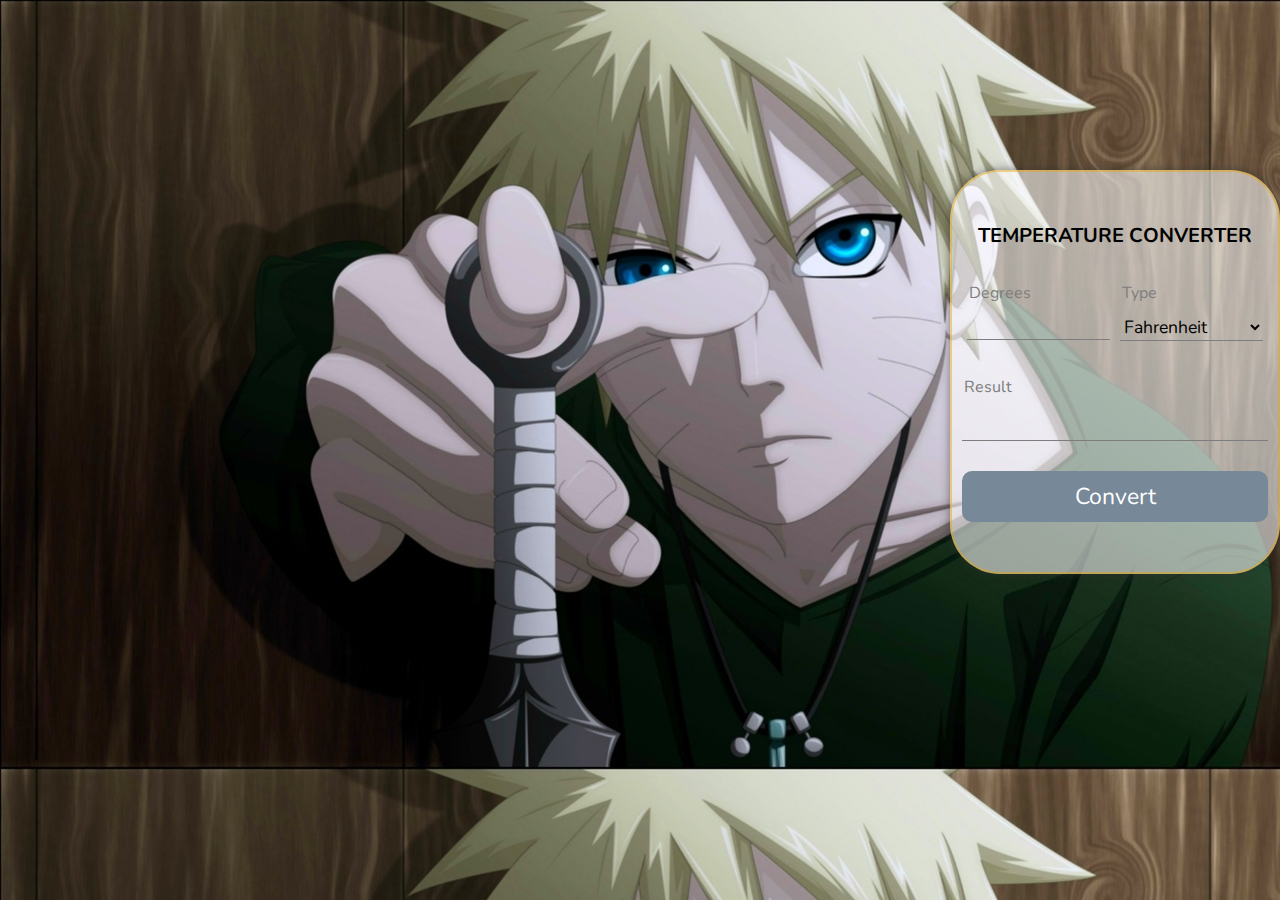
<file: 01_temperature convert/index.html>
<!DOCTYPE html>
<html lang="en">
  <head>
    <meta charset="UTF-8" />
    <meta http-equiv="X-UA-Compatible" content="IE=edge" />

    <meta name="viewport" content="width=device-width, initial-scale=1.0" />
    <title>Temprature Converter:Naruto edtion</title>
    <link rel="icon" type="image/x-icon" href="icons8-naruto-64.png" />
    <link rel="stylesheet" href="index.css" />
  </head>
  <body>
    <div
      class="container"
      class="container"
      style="margin-left: 950px; margin-top: 170px"
    >
      <div class="hedding">TEMPERATURE CONVERTER</div>
      <div class="boxcontainer">
        <div class="box">
          <p>Degrees</p>
          <input type="number" class="value-1" />
        </div>
        <div class="box">
          <p>Type</p>
          <select name="" id="unit" class="unit1">
            <option value="Fahrenheit">Fahrenheit</option>
            <option value="Celsius">Celsious</option>
          </select>
        </div>
      </div>
      <div class="valuecontainer">
        <p>Result</p>
        <div class="value"></div>
      </div>
      <button class="button">Convert</button>
    </div>
    <script src="index.js"></script>
  </body>
</html>
</file>
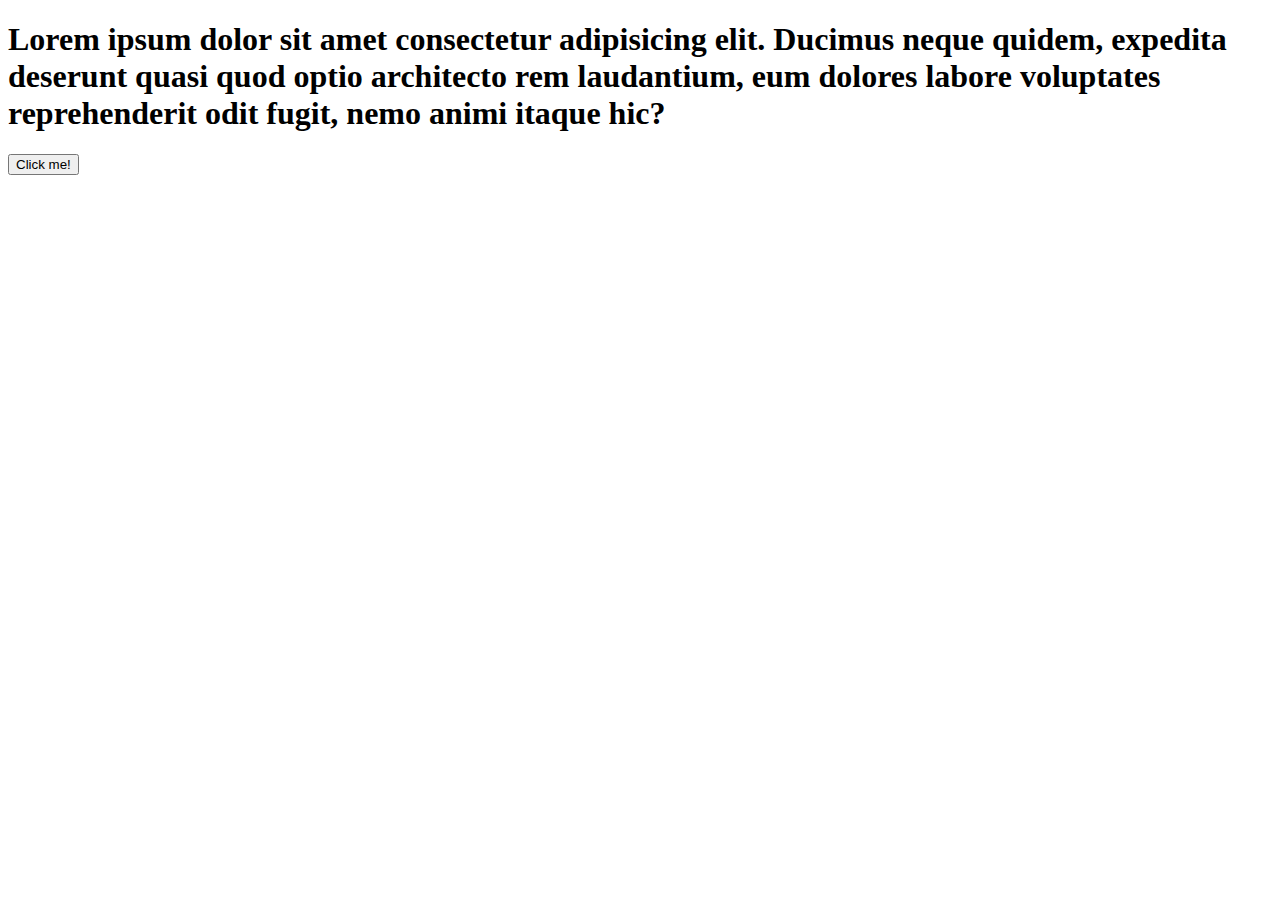
<file: 03_radom_joke_generator/index.html>
<!DOCTYPE html>
<html lang="en">
  <head>
    <meta charset="UTF-8" />
    <meta http-equiv="X-UA-Compatible" content="IE=edge" />
    <meta name="viewport" content="width=device-width, initial-scale=1.0" />
    <title>Document</title>
  </head>
  <body>
    <h1 class="data">
      Lorem ipsum dolor sit amet consectetur adipisicing elit. Ducimus neque
      quidem, expedita deserunt quasi quod optio architecto rem laudantium, eum
      dolores labore voluptates reprehenderit odit fugit, nemo animi itaque hic?
    </h1>
    <button class="button">Click me!</button>
    <script src="index.js"></script>
  </body>
</html>
</file>
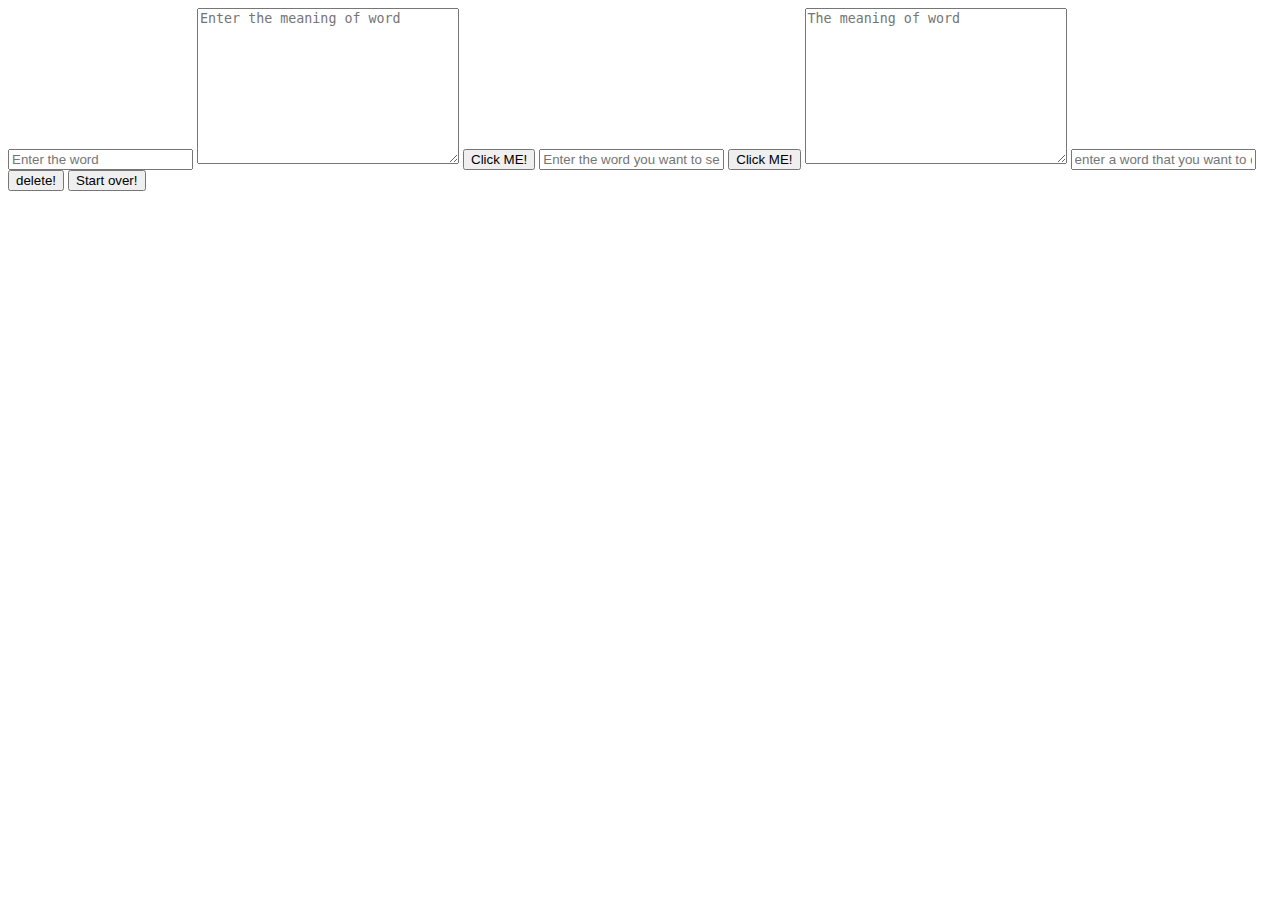
<file: 04_dictionary/index.html>
<!DOCTYPE html>
<html lang="en">
  <head>
    <meta charset="UTF-8" />
    <meta http-equiv="X-UA-Compatible" content="IE=edge" />
    <meta name="viewport" content="width=device-width, initial-scale=1.0" />
    <title>Dictionary</title>
    <link rel="icon" type="image/x-icon" href="/icons8-dictionary-30.png" />
  </head>
  <body>
    <input type="text" placeholder="Enter the word" class="inputword" />
    <textarea
      name=""
      id=""
      cols="30"
      rows="10"
      placeholder="Enter the meaning of word"
      class="inputmeaning"
    ></textarea>
    <button class="inputbutton">Click ME!</button>
    <input
      type="text"
      placeholder="Enter the word you want to search"
      class="wordsearch"
    />
    <button class="searchbutton">Click ME!</button>
    <textarea
      name=""
      id=""
      cols="30"
      rows="10"
      placeholder="The meaning of word"
      class="meaningarea"
    ></textarea>
    <input
      type="text"
      class="worddelete"
      placeholder="enter a word that you want to delete"
    />
    <button class="deletebutton">delete!</button>
    <button class="clean">Start over!</button>
    <script src="dictionary.js"></script>
  </body>
</html>
</file>
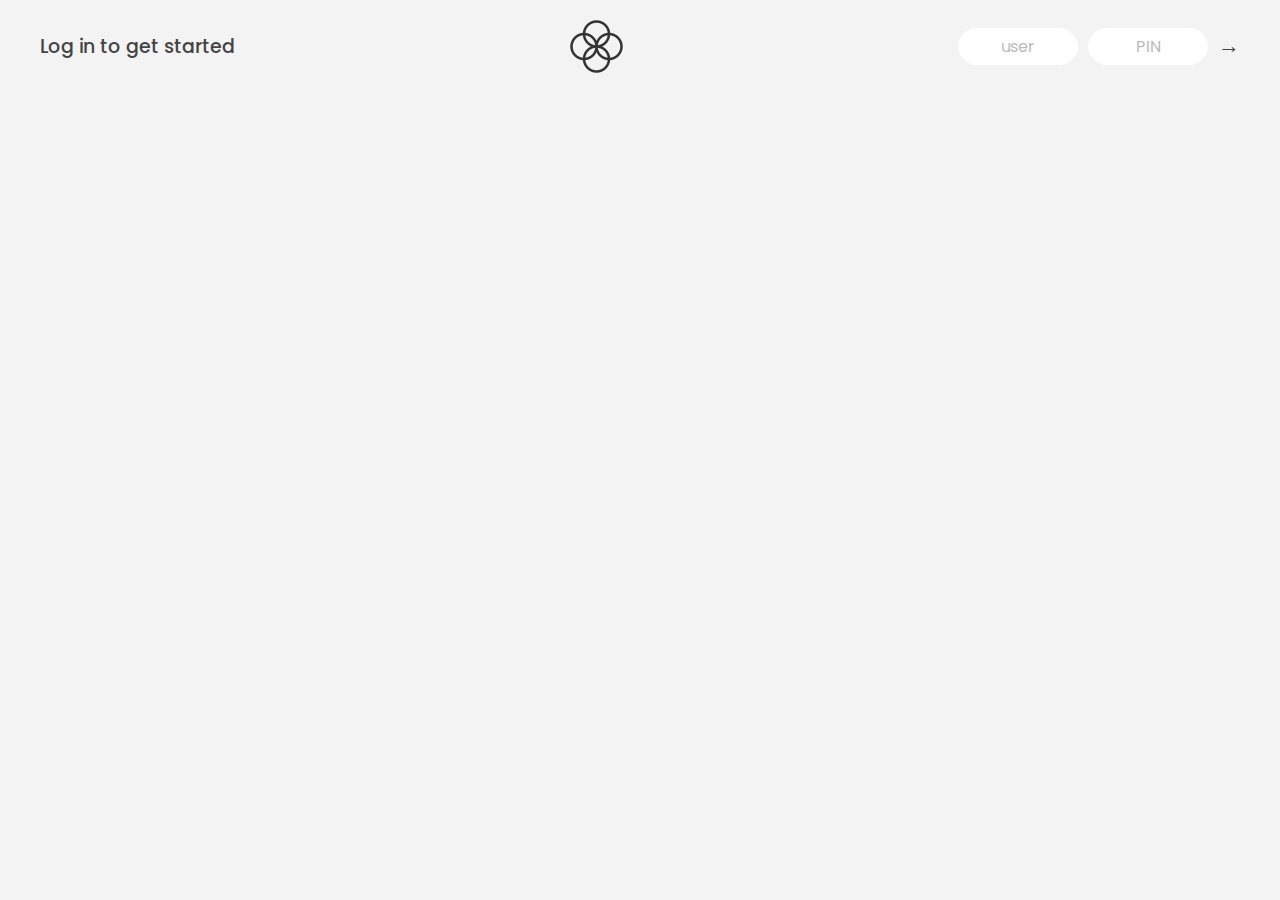
<file: Bankist Application/index.html>
<!DOCTYPE html>
<html lang="en">
  <head>
    <meta charset="UTF-8" />
    <meta name="viewport" content="width=device-width, initial-scale=1.0" />
    <meta http-equiv="X-UA-Compatible" content="ie=edge" />
    <link rel="shortcut icon" type="image/png" href="/icon.png" />

    <link
      href="https://fonts.googleapis.com/css?family=Poppins:400,500,600&display=swap"
      rel="stylesheet"
    />

    <link rel="stylesheet" href="style.css" />
    <title>Bankist</title>
  </head>
  <body>
    <!-- TOP NAVIGATION -->
    <nav>
      <p class="welcome">Log in to get started</p>
      <img src="logo.png" alt="Logo" class="logo" />
      <form class="login">
        <input
          type="text"
          placeholder="user"
          class="login__input login__input--user"
        />
        <!-- In practice, use type="password" -->
        <input
          type="text"
          placeholder="PIN"
          maxlength="4"
          class="login__input login__input--pin"
        />
        <button class="login__btn">&rarr;</button>
      </form>
    </nav>

    <main class="app">
      <!-- BALANCE -->
      <div class="balance">
        <div>
          <p class="balance__label">Current balance</p>
          <p class="balance__date">
            As of <span class="date">05/03/2037</span>
          </p>
        </div>
        <p class="balance__value">0000₹</p>
      </div>

      <!-- MOVEMENTS -->
      <div class="movements">
        <div class="movements__row">
          <div class="movements__type movements__type--deposit">2 deposit</div>
          <div class="movements__date">3 days ago</div>
          <div class="movements__value">4 000€</div>
        </div>
        <div class="movements__row">
          <div class="movements__type movements__type--withdrawal">
            1 withdrawal
          </div>
          <div class="movements__date">24/01/2037</div>
          <div class="movements__value">-378€</div>
        </div>
      </div>

      <!-- SUMMARY -->
      <div class="summary">
        <p class="summary__label">In</p>
        <p class="summary__value summary__value--in">0000€</p>
        <p class="summary__label">Out</p>
        <p class="summary__value summary__value--out">0000€</p>
        <p class="summary__label">Interest</p>
        <p class="summary__value summary__value--interest">0000€</p>
        <button class="btn--sort">&downarrow; SORT</button>
      </div>

      <!-- OPERATION: TRANSFERS -->
      <div class="operation operation--transfer">
        <h2>Transfer money</h2>
        <form class="form form--transfer">
          <input type="text" class="form__input form__input--to" />
          <input type="number" class="form__input form__input--amount" />
          <button class="form__btn form__btn--transfer">&rarr;</button>
          <label class="form__label">Transfer to</label>
          <label class="form__label">Amount</label>
        </form>
      </div>

      <!-- OPERATION: LOAN -->
      <div class="operation operation--loan">
        <h2>Request loan</h2>
        <form class="form form--loan">
          <input type="number" class="form__input form__input--loan-amount" />
          <button class="form__btn form__btn--loan">&rarr;</button>
          <label class="form__label form__label--loan">Amount</label>
        </form>
      </div>

      <!-- OPERATION: CLOSE -->
      <div class="operation operation--close">
        <h2>Close account</h2>
        <form class="form form--close">
          <input type="text" class="form__input form__input--user" />
          <input
            type="password"
            maxlength="6"
            class="form__input form__input--pin"
          />
          <button class="form__btn form__btn--close">&rarr;</button>
          <label class="form__label">Confirm user</label>
          <label class="form__label">Confirm PIN</label>
        </form>
      </div>

      <!-- LOGOUT TIMER -->
      <p class="logout-timer">
        You will be logged out in <span class="timer">05:00</span>
      </p>
    </main>

    <!-- <footer>
      &copy; by Jonas Schmedtmann. Don't claim as your own :)
    </footer> -->

    <script src="script.js"></script>
  </body>
</html>
</file>
<file: 01_temperature convert/index.css>
@import url("https://fonts.googleapis.com/css2?family=Nunito:wght@200;300;400;600&display=swap");

* {
  margin: 0px;
  padding: 0;
  box-sizing: border-box;
  font-family: "Nunito", sans-serif;
}

body {
  display: flex;
  align-items: center;
  justify-content: center;
  /* padding-top: 20vh; */

  background-image: url("imgonline-com-ua-resize-WNuNIjXyps0EQz.jpg");
  background-color: #cccccc;
}

.container {
  width: 350px;
  border: 2px solid rgba(230, 167, 23, 0.486);
  background-color: rgba(255, 255, 255, 0.572);
  border-radius: 50px;
  padding: 50px 10px;
  box-shadow: 0px 0px 10px rgba(50, 49, 49, 0.6);
  height: auto;
  margin-left: -34rem;
  margin-top: -8rem;
}

.hedding {
  font-size: 20px;
  text-align: center;
  margin-bottom: 18px;
  font-weight: bold;
}

.boxcontainer {
  display: flex;
}

p {
  font-size: 1rem;
  color: rgb(126, 125, 125);
  padding: 5px 2px;
}

.box {
  width: 50%;
  padding: 10px 5px;
}

.value-1,
#unit {
  width: 100%;
  font-size: 22px;
  border: none;
  background-color: transparent;
  outline: none;
  border-bottom: 1px solid rgb(126, 125, 125);
}

#unit {
  font-size: 1.1rem;
  margin-top: 4.5px;
}

.valuecontainer {
  margin: 10px 0;
  margin-top: 20px;
}

.value {
  width: 100%;
  height: 30px;
  margin: 8px 0;
  font-size: 1.4rem;
  border-bottom: 1px solid rgb(126, 125, 125);
}

.button {
  width: 100%;
  height: auto;
  font-size: 23px;
  color: white;
  background-color: lightslategrey;
  border-radius: 10px;
  padding: 10px;
  border: none;
  cursor: pointer;
  margin: 20px 0 0 0;
}
</file>
<file: Bankist Application/style.css>
/*
 * Use this CSS to learn some intersting techniques,
 * in case you're wondering how I built the UI.
 * Have fun! 😁
 */

* {
  margin: 0;
  padding: 0;
  box-sizing: inherit;
}

html {
  font-size: 62.5%;
  box-sizing: border-box;
}

body {
  font-family: 'Poppins', sans-serif;
  color: #444;
  background-color: #f3f3f3;
  height: 100vh;
  padding: 2rem;
}

nav {
  display: flex;
  justify-content: space-between;
  align-items: center;
  padding: 0 2rem;
}

.welcome {
  font-size: 1.9rem;
  font-weight: 500;
}

.logo {
  height: 5.25rem;
}

.login {
  display: flex;
}

.login__input {
  border: none;
  padding: 0.5rem 2rem;
  font-size: 1.6rem;
  font-family: inherit;
  text-align: center;
  width: 12rem;
  border-radius: 10rem;
  margin-right: 1rem;
  color: inherit;
  border: 1px solid #fff;
  transition: all 0.3s;
}

.login__input:focus {
  outline: none;
  border: 1px solid #ccc;
}

.login__input::placeholder {
  color: #bbb;
}

.login__btn {
  border: none;
  background: none;
  font-size: 2.2rem;
  color: inherit;
  cursor: pointer;
  transition: all 0.3s;
}

.login__btn:hover,
.login__btn:focus,
.btn--sort:hover,
.btn--sort:focus {
  outline: none;
  color: #777;
}

/* MAIN */
.app {
  position: relative;
  max-width: 100rem;
  margin: 4rem auto;
  display: grid;
  grid-template-columns: 4fr 3fr;
  grid-template-rows: auto repeat(3, 15rem) auto;
  gap: 2rem;

  /* NOTE This creates the fade in/out anumation */
  opacity: 0;
  transition: all 1s;
}

.balance {
  grid-column: 1 / span 2;
  display: flex;
  align-items: flex-end;
  justify-content: space-between;
  margin-bottom: 2rem;
}

.balance__label {
  font-size: 2.2rem;
  font-weight: 500;
  margin-bottom: -0.2rem;
}

.balance__date {
  font-size: 1.4rem;
  color: #888;
}

.balance__value {
  font-size: 4.5rem;
  font-weight: 400;
}

/* MOVEMENTS */
.movements {
  grid-row: 2 / span 3;
  background-color: #fff;
  border-radius: 1rem;
  overflow: scroll;
}

.movements__row {
  padding: 2.25rem 4rem;
  display: flex;
  align-items: center;
  border-bottom: 1px solid #eee;
}

.movements__type {
  font-size: 1.1rem;
  text-transform: uppercase;
  font-weight: 500;
  color: #fff;
  padding: 0.1rem 1rem;
  border-radius: 10rem;
  margin-right: 2rem;
}

.movements__date {
  font-size: 1.1rem;
  text-transform: uppercase;
  font-weight: 500;
  color: #666;
}

.movements__type--deposit {
  background-image: linear-gradient(to top left, #39b385, #9be15d);
}

.movements__type--withdrawal {
  background-image: linear-gradient(to top left, #e52a5a, #ff585f);
}

.movements__value {
  font-size: 1.7rem;
  margin-left: auto;
}

/* SUMMARY */
.summary {
  grid-row: 5 / 6;
  display: flex;
  align-items: baseline;
  padding: 0 0.3rem;
  margin-top: 1rem;
}

.summary__label {
  font-size: 1.2rem;
  font-weight: 500;
  text-transform: uppercase;
  margin-right: 0.8rem;
}

.summary__value {
  font-size: 2.2rem;
  margin-right: 2.5rem;
}

.summary__value--in,
.summary__value--interest {
  color: #66c873;
}

.summary__value--out {
  color: #f5465d;
}

.btn--sort {
  margin-left: auto;
  border: none;
  background: none;
  font-size: 1.3rem;
  font-weight: 500;
  cursor: pointer;
}

/* OPERATIONS */
.operation {
  border-radius: 1rem;
  padding: 3rem 4rem;
  color: #333;
}

.operation--transfer {
  background-image: linear-gradient(to top left, #ffb003, #ffcb03);
}

.operation--loan {
  background-image: linear-gradient(to top left, #39b385, #9be15d);
}

.operation--close {
  background-image: linear-gradient(to top left, #e52a5a, #ff585f);
}

h2 {
  margin-bottom: 1.5rem;
  font-size: 1.7rem;
  font-weight: 600;
  color: #333;
}

.form {
  display: grid;
  grid-template-columns: 2.5fr 2.5fr 1fr;
  grid-template-rows: auto auto;
  gap: 0.4rem 1rem;
}

/* Exceptions for interst */
.form.form--loan {
  grid-template-columns: 2.5fr 1fr 2.5fr;
}
.form__label--loan {
  grid-row: 2;
}
/* End exceptions */

.form__input {
  width: 100%;
  border: none;
  background-color: rgba(255, 255, 255, 0.4);
  font-family: inherit;
  font-size: 1.5rem;
  text-align: center;
  color: #333;
  padding: 0.3rem 1rem;
  border-radius: 0.7rem;
  transition: all 0.3s;
}

.form__input:focus {
  outline: none;
  background-color: rgba(255, 255, 255, 0.6);
}

.form__label {
  font-size: 1.3rem;
  text-align: center;
}

.form__btn {
  border: none;
  border-radius: 0.7rem;
  font-size: 1.8rem;
  background-color: #fff;
  cursor: pointer;
  transition: all 0.3s;
}

.form__btn:focus {
  outline: none;
  background-color: rgba(255, 255, 255, 0.8);
}

.logout-timer {
  padding: 0 0.3rem;
  margin-top: 1.9rem;
  text-align: right;
  font-size: 1.25rem;
}

.timer {
  font-weight: 600;
}
</file>
